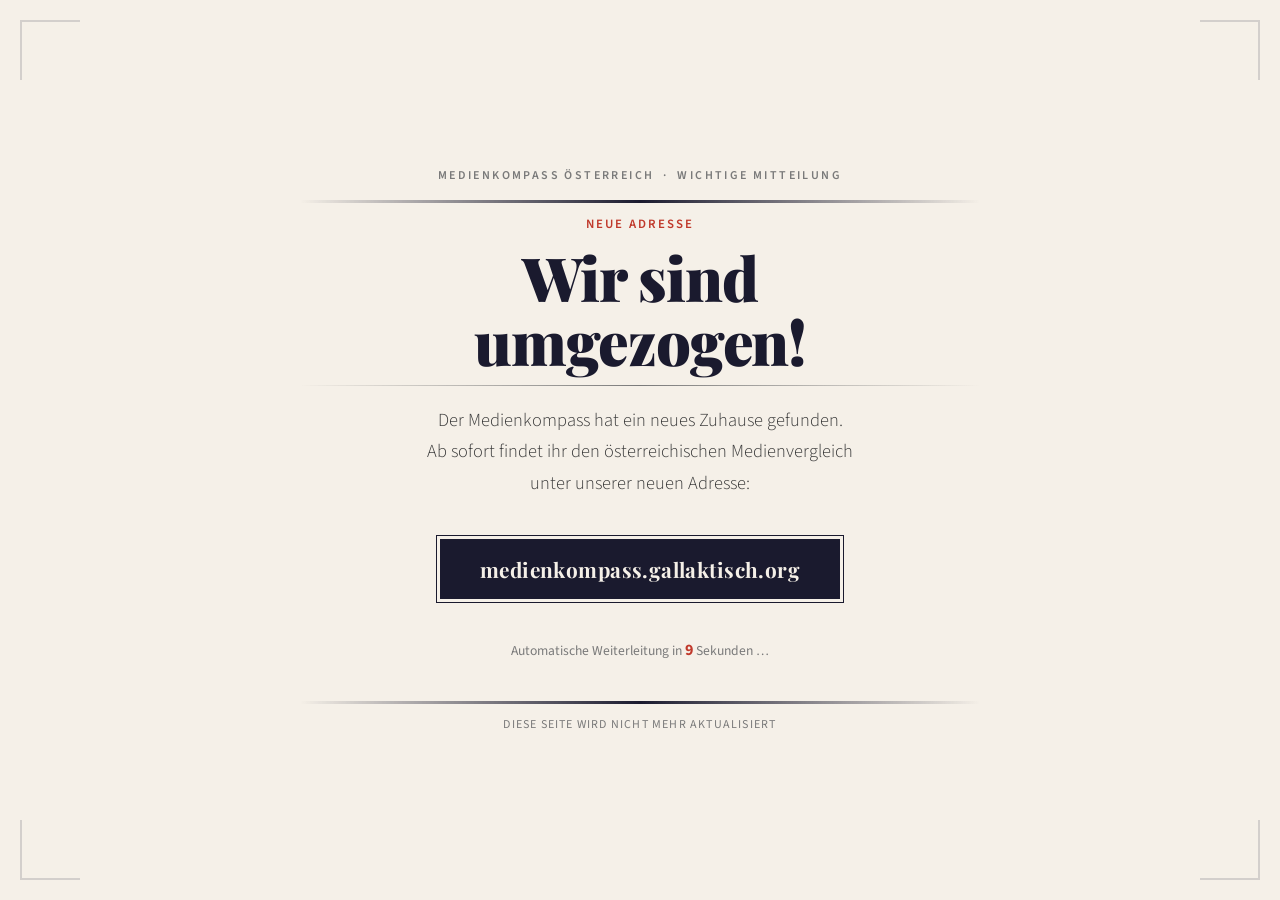
<file: index.html>
<!DOCTYPE html>
<html lang="de">
<head>
  <meta charset="UTF-8">
  <meta name="viewport" content="width=device-width, initial-scale=1.0">
  <meta http-equiv="refresh" content="10;url=https://medienkompass.gallaktisch.org">
  <title>Medienkompass – Wir sind umgezogen!</title>
  <link href="https://fonts.googleapis.com/css2?family=Playfair+Display:wght@700;900&family=Source+Sans+3:wght@300;400;600&display=swap" rel="stylesheet">
  <style>
    :root {
      --ink: #1a1a2e;
      --paper: #f5f0e8;
      --accent: #c0392b;
      --gold: #d4a017;
      --muted: #7a7a7a;
    }

    * { margin: 0; padding: 0; box-sizing: border-box; }

    body {
      background-color: var(--paper);
      color: var(--ink);
      font-family: 'Source Sans 3', sans-serif;
      min-height: 100vh;
      display: flex;
      align-items: center;
      justify-content: center;
      overflow: hidden;
      position: relative;
    }

    /* Zeitungspapier Textur */
    body::before {
      content: '';
      position: fixed;
      inset: 0;
      background-image: 
        repeating-linear-gradient(
          0deg,
          transparent,
          transparent: 28px,
          rgba(0,0,0,0.03) 28px,
          rgba(0,0,0,0.03) 29px
        );
      pointer-events: none;
      z-index: 0;
    }

    .container {
      position: relative;
      z-index: 1;
      max-width: 680px;
      width: 90%;
      text-align: center;
      animation: fadeUp 0.8s ease both;
    }

    @keyframes fadeUp {
      from { opacity: 0; transform: translateY(30px); }
      to { opacity: 1; transform: translateY(0); }
    }

    .dateline {
      font-family: 'Source Sans 3', sans-serif;
      font-size: 0.75rem;
      font-weight: 600;
      letter-spacing: 0.2em;
      text-transform: uppercase;
      color: var(--muted);
      margin-bottom: 1rem;
      animation: fadeUp 0.8s 0.1s ease both;
    }

    .divider {
      width: 100%;
      height: 3px;
      background: linear-gradient(90deg, transparent, var(--ink), transparent);
      margin: 0.75rem 0;
      animation: fadeUp 0.8s 0.2s ease both;
    }

    .divider-thin {
      height: 1px;
      background: linear-gradient(90deg, transparent, var(--muted), transparent);
    }

    h1 {
      font-family: 'Playfair Display', serif;
      font-size: clamp(2.2rem, 6vw, 3.8rem);
      font-weight: 900;
      line-height: 1.05;
      letter-spacing: -0.02em;
      margin: 0.75rem 0;
      animation: fadeUp 0.8s 0.3s ease both;
    }

    .kicker {
      font-family: 'Source Sans 3', sans-serif;
      font-size: 0.8rem;
      font-weight: 600;
      letter-spacing: 0.15em;
      text-transform: uppercase;
      color: var(--accent);
      margin-bottom: 0.5rem;
      animation: fadeUp 0.8s 0.25s ease both;
    }

    .lead {
      font-size: 1.15rem;
      font-weight: 300;
      line-height: 1.7;
      color: #3a3a3a;
      margin: 1.2rem 0 2rem;
      animation: fadeUp 0.8s 0.4s ease both;
    }

    .new-address {
      background: var(--ink);
      color: var(--paper);
      display: inline-block;
      padding: 1rem 2.5rem;
      font-family: 'Playfair Display', serif;
      font-size: 1.3rem;
      font-weight: 700;
      letter-spacing: 0.02em;
      text-decoration: none;
      position: relative;
      margin: 0.5rem 0 1.5rem;
      transition: all 0.2s ease;
      animation: fadeUp 0.8s 0.5s ease both;
    }

    .new-address::before,
    .new-address::after {
      content: '';
      position: absolute;
      inset: -4px;
      border: 1px solid var(--ink);
      transition: inset 0.2s ease;
    }

    .new-address:hover {
      background: var(--accent);
    }

    .new-address:hover::before,
    .new-address:hover::after {
      inset: -6px;
    }

    .countdown {
      font-family: 'Source Sans 3', sans-serif;
      font-size: 0.85rem;
      color: var(--muted);
      margin-top: 1rem;
      animation: fadeUp 0.8s 0.6s ease both;
    }

    .countdown span {
      font-weight: 700;
      color: var(--accent);
      font-size: 1rem;
    }

    .footer-rule {
      margin-top: 2.5rem;
      animation: fadeUp 0.8s 0.7s ease both;
    }

    .footer-text {
      font-size: 0.75rem;
      color: var(--muted);
      letter-spacing: 0.1em;
      text-transform: uppercase;
      margin-top: 0.75rem;
    }

    /* Dekorative Ecken */
    .corner {
      position: fixed;
      width: 60px;
      height: 60px;
      opacity: 0.15;
    }
    .corner--tl { top: 20px; left: 20px; border-top: 2px solid var(--ink); border-left: 2px solid var(--ink); }
    .corner--tr { top: 20px; right: 20px; border-top: 2px solid var(--ink); border-right: 2px solid var(--ink); }
    .corner--bl { bottom: 20px; left: 20px; border-bottom: 2px solid var(--ink); border-left: 2px solid var(--ink); }
    .corner--br { bottom: 20px; right: 20px; border-bottom: 2px solid var(--ink); border-right: 2px solid var(--ink); }
  </style>
</head>
<body>

  <div class="corner corner--tl"></div>
  <div class="corner corner--tr"></div>
  <div class="corner corner--bl"></div>
  <div class="corner corner--br"></div>

  <div class="container">
    <p class="dateline">Medienkompass Österreich &nbsp;·&nbsp; Wichtige Mitteilung</p>
    <div class="divider"></div>
    <p class="kicker">Neue Adresse</p>
    <h1>Wir sind<br>umgezogen!</h1>
    <div class="divider divider-thin"></div>

    <p class="lead">
      Der Medienkompass hat ein neues Zuhause gefunden.<br>
      Ab sofort findet ihr den österreichischen Medienvergleich<br>
      unter unserer neuen Adresse:
    </p>

    <a href="https://medienkompass.gallaktisch.org" class="new-address">
      medienkompass.gallaktisch.org
    </a>

    <p class="countdown">
      Automatische Weiterleitung in <span id="timer">10</span> Sekunden …
    </p>

    <div class="footer-rule">
      <div class="divider"></div>
      <p class="footer-text">Diese Seite wird nicht mehr aktualisiert</p>
    </div>
  </div>

  <script>
    let seconds = 10;
    const timerEl = document.getElementById('timer');
    const interval = setInterval(() => {
      seconds--;
      timerEl.textContent = seconds;
      if (seconds <= 0) {
        clearInterval(interval);
        window.location.href = 'https://medienkompass.gallaktisch.org';
      }
    }, 1000);
  </script>

</body>
</html>
</file>
